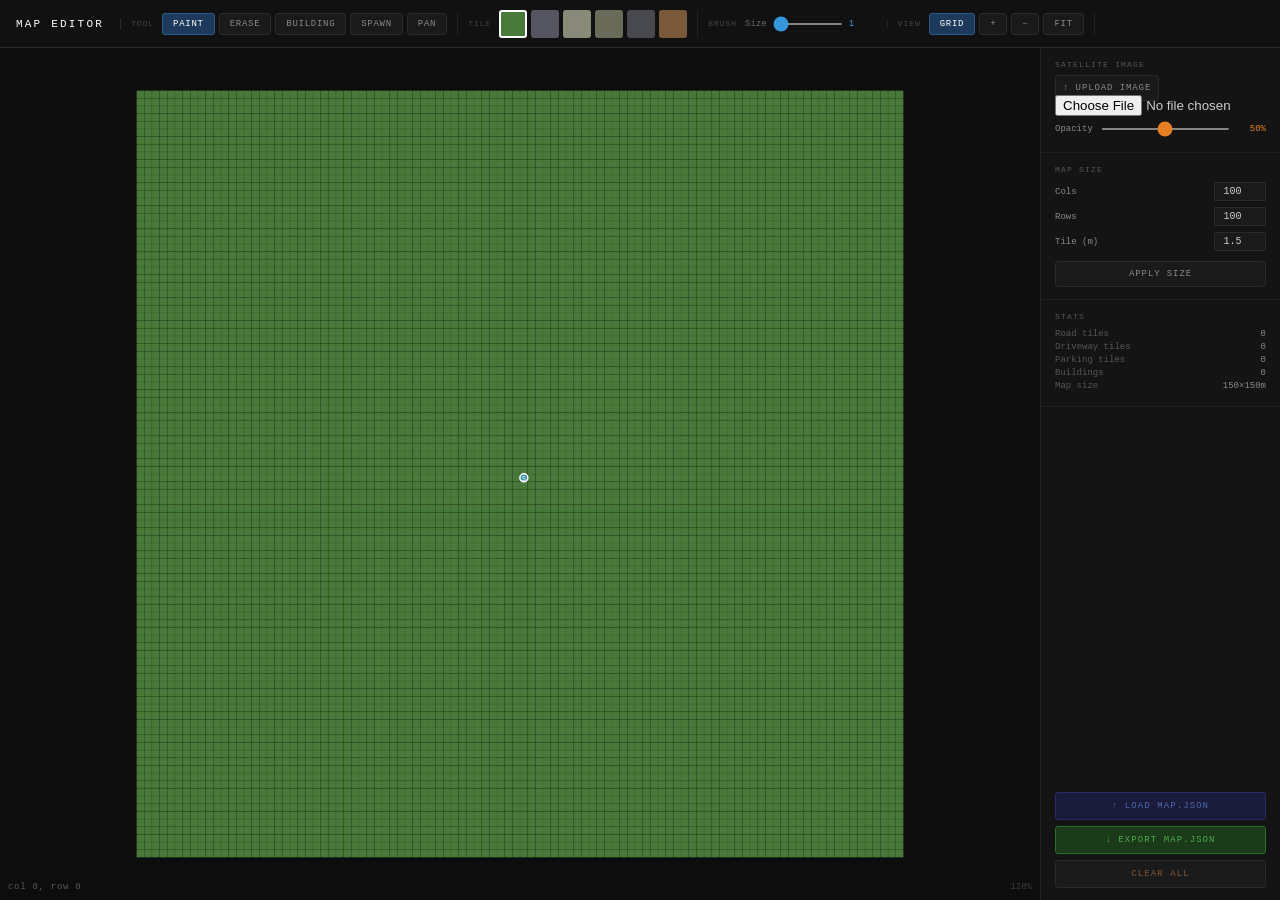
<file: snow_plow/map-editor.html>
<!DOCTYPE html>
<html lang="en">
<head>
<meta charset="UTF-8">
<title>Map Editor</title>
<style>
* { margin:0; padding:0; box-sizing:border-box; }
body { background:#1a1a1a; color:#ccc; font-family:'Courier New',monospace; overflow:hidden; display:flex; flex-direction:column; height:100vh; }

/* ── TOOLBAR ── */
#toolbar {
  height:48px; background:#111; border-bottom:1px solid #2a2a2a;
  display:flex; align-items:center; gap:0; flex-shrink:0; overflow-x:auto;
}
#toolbar-title { padding:0 16px; font-size:11px; letter-spacing:0.2em; color:#fff; text-transform:uppercase; border-right:1px solid #2a2a2a; white-space:nowrap; }
.tool-group { display:flex; align-items:center; padding:0 10px; border-right:1px solid #222; gap:4px; }
.tool-group-label { font-size:8px; color:#444; letter-spacing:0.12em; text-transform:uppercase; margin-right:4px; }
.tool-btn {
  padding:5px 10px; border-radius:3px; border:1px solid #2a2a2a;
  background:#1a1a1a; color:#888; font-family:'Courier New',monospace;
  font-size:9px; letter-spacing:0.08em; cursor:pointer; text-transform:uppercase;
  transition:all 0.1s; white-space:nowrap;
}
.tool-btn:hover { background:#222; color:#ccc; }
.tool-btn.active { background:#1d3a5c; border-color:#2a5a8a; color:#fff; }
.tool-btn.danger { color:#853; }
.tool-btn.danger:hover { background:#2a1a1a; color:#e74c3c; }
.tool-btn.success { background:#1a3a1a; border-color:#2a6a2a; color:#4aaa4a; }
.tool-btn.success:hover { background:#2a5a2a; }

/* Tile palette */
.tile-swatch {
  width:28px; height:28px; border-radius:3px; cursor:pointer;
  border:2px solid transparent; transition:border-color 0.1s;
  position:relative; flex-shrink:0;
}
.tile-swatch:hover { border-color:rgba(255,255,255,0.3); }
.tile-swatch.active { border-color:#fff; }
.tile-swatch[title]:hover::after {
  content:attr(title); position:absolute; top:32px; left:50%; transform:translateX(-50%);
  background:#000; color:#fff; font-size:9px; padding:2px 6px; border-radius:2px;
  white-space:nowrap; pointer-events:none; z-index:100;
}

/* Sliders */
.tool-slider { display:flex; align-items:center; gap:6px; }
.tool-slider label { font-size:9px; color:#666; }
.tool-slider input[type=range] { width:70px; height:2px; accent-color:#3498db; }
.tool-slider span { font-size:9px; color:#3498db; width:28px; }

/* ── MAIN AREA ── */
#main { display:flex; flex:1; overflow:hidden; }

/* ── CANVAS AREA ── */
#canvas-wrap { flex:1; position:relative; overflow:hidden; background:#0d0d0d; cursor:crosshair; }
#map-canvas { position:absolute; top:0; left:0; image-rendering:pixelated; }
#overlay-canvas { position:absolute; top:0; left:0; pointer-events:none; }
#coords { position:absolute; bottom:8px; left:8px; font-size:9px; color:rgba(255,255,255,0.3); letter-spacing:0.08em; pointer-events:none; }
#zoom-level { position:absolute; bottom:8px; right:8px; font-size:9px; color:rgba(255,255,255,0.2); pointer-events:none; }

/* ── SIDEBAR ── */
#sidebar {
  width:240px; flex-shrink:0; background:#141414; border-left:1px solid #222;
  display:flex; flex-direction:column; overflow:hidden;
}
.side-section { border-bottom:1px solid #1e1e1e; padding:12px 14px; }
.side-label { font-size:8px; letter-spacing:0.15em; color:#555; text-transform:uppercase; margin-bottom:8px; }
.side-row { display:flex; align-items:center; gap:8px; margin-bottom:6px; }
.side-row label { font-size:9px; color:#888; flex:1; }
.side-row input[type=range] { flex:2; height:2px; accent-color:#e67e22; }
.side-row span { font-size:9px; color:#e67e22; width:32px; text-align:right; }
.side-row input[type=file] { display:none; }
.file-btn {
  width:100%; padding:7px; background:#1a1a1a; border:1px solid #2a2a2a;
  border-radius:3px; color:#888; font-family:'Courier New',monospace; font-size:9px;
  letter-spacing:0.1em; text-transform:uppercase; cursor:pointer; text-align:center;
  transition:all 0.1s;
}
.file-btn:hover { background:#222; color:#ccc; }
#sat-preview { width:100%; aspect-ratio:16/9; background:#0d0d0d; border:1px solid #1e1e1e; border-radius:2px; object-fit:cover; display:none; margin-bottom:6px; }

/* Map size */
.size-input { width:52px; background:#1a1a1a; border:1px solid #2a2a2a; border-radius:2px; color:#ccc; font-family:'Courier New',monospace; font-size:10px; padding:3px 6px; text-align:center; }

/* Stats */
.stat-row { display:flex; justify-content:space-between; margin-bottom:3px; }
.stat-label { font-size:9px; color:#555; }
.stat-val { font-size:9px; color:#888; }

/* Building panel */
.bld-mode-hint { font-size:9px; color:#555; line-height:1.6; }
.bld-row { display:flex; align-items:center; gap:6px; margin-bottom:5px; }
.bld-row label { font-size:9px; color:#777; width:60px; }
.bld-row input[type=range] { flex:1; height:2px; accent-color:#9b59b6; }
.bld-row span { font-size:9px; color:#9b59b6; width:28px; text-align:right; }

#actions { padding:12px 14px; margin-top:auto; display:flex; flex-direction:column; gap:6px; }
.action-btn {
  width:100%; padding:8px; background:#1a1a1a; border:1px solid #2a2a2a; border-radius:3px;
  color:#777; font-family:'Courier New',monospace; font-size:9px; letter-spacing:0.12em;
  text-transform:uppercase; cursor:pointer; transition:all 0.1s;
}
.action-btn:hover { background:#222; color:#ccc; }
.action-btn.primary { background:#1a3a1a; border-color:#2a6a2a; color:#4aaa4a; }
.action-btn.primary:hover { background:#2a5a2a; }
.action-btn.secondary { background:#1a1a3a; border-color:#2a2a6a; color:#4a6aaa; }
.action-btn.secondary:hover { background:#2a2a5a; }

/* Toast */
#toast {
  position:fixed; bottom:20px; left:50%; transform:translateX(-50%);
  background:#1a3a1a; border:1px solid #2a6a2a; color:#4aaa4a;
  font-family:'Courier New',monospace; font-size:10px; letter-spacing:0.1em;
  padding:8px 16px; border-radius:4px; z-index:999;
  opacity:0; transition:opacity 0.3s; pointer-events:none;
}
</style>
</head>
<body>

<!-- TOOLBAR -->
<div id="toolbar">
  <div id="toolbar-title">Map Editor</div>

  <div class="tool-group">
    <span class="tool-group-label">Tool</span>
    <button class="tool-btn active" id="tool-paint" title="Paint tiles">Paint</button>
    <button class="tool-btn" id="tool-erase" title="Erase to grass">Erase</button>
    <button class="tool-btn" id="tool-building" title="Place buildings">Building</button>
    <button class="tool-btn" id="tool-spawn" title="Set spawn point">Spawn</button>
    <button class="tool-btn" id="tool-pan" title="Pan view (or hold Space)">Pan</button>
  </div>

  <div class="tool-group">
    <span class="tool-group-label">Tile</span>
    <div class="tile-swatch active" id="swatch-grass"     title="Grass"       style="background:#4a7a3a" data-tile="G"></div>
    <div class="tile-swatch"        id="swatch-road"      title="Road"        style="background:#555560" data-tile="R"></div>
    <div class="tile-swatch"        id="swatch-sidewalk"  title="Sidewalk"    style="background:#8a8a7a" data-tile="S"></div>
    <div class="tile-swatch"        id="swatch-driveway"  title="Driveway"    style="background:#6a6a58" data-tile="D"></div>
    <div class="tile-swatch"        id="swatch-parking"   title="Parking Lot" style="background:#48484f" data-tile="P"></div>
    <div class="tile-swatch"        id="swatch-house"     title="House Footprint (no snow)" style="background:#7a5a3a" data-tile="H"></div>
  </div>

  <div class="tool-group">
    <span class="tool-group-label">Brush</span>
    <div class="tool-slider">
      <label>Size</label>
      <input type="range" id="brush-size" min="1" max="9" step="2" value="1">
      <span id="brush-size-val">1</span>
    </div>
  </div>

  <div class="tool-group">
    <span class="tool-group-label">View</span>
    <button class="tool-btn" id="btn-grid">Grid</button>
    <button class="tool-btn" id="btn-zoom-in">+</button>
    <button class="tool-btn" id="btn-zoom-out">−</button>
    <button class="tool-btn" id="btn-fit">Fit</button>
  </div>
</div>

<!-- MAIN -->
<div id="main">
  <div id="canvas-wrap">
    <canvas id="map-canvas"></canvas>
    <canvas id="overlay-canvas"></canvas>
    <div id="coords">col 0, row 0</div>
    <div id="zoom-level">100%</div>
  </div>

  <div id="sidebar">

    <div class="side-section">
      <div class="side-label">Satellite Image</div>
      <img id="sat-preview" alt="preview">
      <label class="file-btn" for="sat-upload">↑ Upload Image</label>
      <input type="file" id="sat-upload" accept="image/*">
      <div class="side-row" style="margin-top:8px">
        <label>Opacity</label>
        <input type="range" id="sat-opacity" min="0" max="100" value="50">
        <span id="sat-opacity-val">50%</span>
      </div>
      <div id="sat-transform" style="display:none;margin-top:4px">
        <div class="side-label" style="margin-top:6px">Transform</div>
        <div class="img-transform-row">
          <label>Rotation</label>
          <input type="range" id="sat-rot" min="0" max="360" step="1" value="0">
          <span id="sat-rot-val">0°</span>
        </div>
        <div class="img-transform-row">
          <label>Scale</label>
          <input type="range" id="sat-scale" min="20" max="300" step="1" value="100">
          <span id="sat-scale-val">100%</span>
        </div>
        <div class="img-transform-row">
          <label>Offset X</label>
          <input type="range" id="sat-ox" min="-100" max="100" step="1" value="0">
          <span id="sat-ox-val">0%</span>
        </div>
        <div class="img-transform-row">
          <label>Offset Y</label>
          <input type="range" id="sat-oy" min="-100" max="100" step="1" value="0">
          <span id="sat-oy-val">0%</span>
        </div>
        <div style="display:flex;gap:5px;margin-top:6px">
          <button class="img-btn" id="sat-rot-ccw">↺ 90°</button>
          <button class="img-btn" id="sat-rot-cw">↻ 90°</button>
          <button class="img-btn" id="sat-reset">Reset</button>
        </div>
      </div>
    </div>

    <div class="side-section">
      <div class="side-label">Map Size</div>
      <div class="side-row">
        <label>Cols</label>
        <input type="number" class="size-input" id="map-cols" value="100" min="20" max="200">
      </div>
      <div class="side-row">
        <label>Rows</label>
        <input type="number" class="size-input" id="map-rows" value="100" min="20" max="200">
      </div>
      <div class="side-row">
        <label>Tile (m)</label>
        <input type="number" class="size-input" id="tile-size" value="1.5" min="0.5" max="4" step="0.5">
      </div>
      <button class="file-btn" id="resize-btn" style="margin-top:4px">Apply Size</button>
    </div>

    <div class="side-section" id="building-panel" style="display:none">
      <div class="side-label">Building</div>
      <div class="bld-row"><label>Width (m)</label><input type="range" id="bld-w" min="4" max="20" step="1" value="8"><span id="bld-w-val">8</span></div>
      <div class="bld-row"><label>Depth (m)</label><input type="range" id="bld-d" min="4" max="20" step="1" value="6"><span id="bld-d-val">6</span></div>
      <div class="bld-row"><label>Rotation</label><input type="range" id="bld-rot" min="0" max="3" step="1" value="0"><span id="bld-rot-val">0°</span></div>
      <div class="bld-mode-hint" style="margin-top:4px">Click on the map to place a building. Right-click a placed building to delete it.</div>
    </div>

    <div class="side-section">
      <div class="side-label">Stats</div>
      <div class="stat-row"><span class="stat-label">Road tiles</span><span class="stat-val" id="stat-road">0</span></div>
      <div class="stat-row"><span class="stat-label">Driveway tiles</span><span class="stat-val" id="stat-drive">0</span></div>
      <div class="stat-row"><span class="stat-label">Parking tiles</span><span class="stat-val" id="stat-park">0</span></div>
      <div class="stat-row"><span class="stat-label">Buildings</span><span class="stat-val" id="stat-bld">0</span></div>
      <div class="stat-row"><span class="stat-label">Map size</span><span class="stat-val" id="stat-size">—</span></div>
    </div>

    <div id="actions">
      <button class="action-btn secondary" id="btn-load-map">↑ Load map.json</button>
      <input type="file" id="map-upload" accept=".json" style="display:none">
      <button class="action-btn primary" id="btn-export">↓ Export map.json</button>
      <button class="action-btn danger" id="btn-clear" style="color:#853">Clear All</button>
    </div>
  </div>
</div>

<div id="toast"></div>

<script>
'use strict';

// ── TILE DEFINITIONS ─────────────────────────────────────────
const TILES = {
  G: { label:'Grass',     color:'#4a7a3a', snow:true,  snowType:1, weight:1.0, height:0.55, score:false },
  R: { label:'Road',      color:'#555560', snow:true,  snowType:2, weight:3.5, height:0.3,  score:false },
  S: { label:'Sidewalk',  color:'#8a8a7a', snow:true,  snowType:2, weight:2.5, height:0.25, score:false },
  D: { label:'Driveway',  color:'#6a6a58', snow:true,  snowType:2, weight:3.5, height:0.3,  score:true  },
  P: { label:'Parking',   color:'#48484f', snow:true,  snowType:2, weight:3.5, height:0.3,  score:true  },
  H: { label:'House',     color:'#7a5a3a', snow:false, snowType:0, weight:0,   height:0,    score:false },
};

// ── STATE ─────────────────────────────────────────────────────
let COLS = 100, ROWS = 100, TILE_SIZE = 1.5;
let tiles = new Uint8Array(COLS * ROWS); // char codes
let buildings = []; // { col, row, w, d, rot }
let spawnPoint = { col: Math.floor(COLS/2), row: Math.floor(ROWS/2), angle: 0 };

// Fill with grass
tiles.fill('G'.charCodeAt(0));

// ── VIEW STATE ────────────────────────────────────────────────
let zoom = 6; // pixels per tile
let panX = 0, panY = 0;
let showGrid = true;
let satImage = null;
let satOpacity = 0.5;
let satRotation = 0;   // degrees
let satScale = 100;    // percent
let satOffsetX = 0;    // percent of map width
let satOffsetY = 0;    // percent of map height

// ── TOOL STATE ────────────────────────────────────────────────
let currentTool = 'paint';
let currentTile = 'G';
let brushSize = 1;
let isPainting = false;
let isPanning = false;
let panStart = { x: 0, y: 0, px: 0, py: 0 };
let spaceDown = false;

// ── CANVAS SETUP ─────────────────────────────────────────────
const canvasWrap = document.getElementById('canvas-wrap');
const mapCanvas  = document.getElementById('map-canvas');
const overCanvas = document.getElementById('overlay-canvas');
const ctx  = mapCanvas.getContext('2d');
const octx = overCanvas.getContext('2d');

function resizeCanvases() {
  const w = canvasWrap.clientWidth;
  const h = canvasWrap.clientHeight;
  mapCanvas.width  = overCanvas.width  = w;
  mapCanvas.height = overCanvas.height = h;
  render();
}
window.addEventListener('resize', resizeCanvases);

// ── COORDINATE TRANSFORMS ─────────────────────────────────────
function tileToScreen(col, row) {
  return { x: panX + col * zoom, y: panY + row * zoom };
}
function screenToTile(sx, sy) {
  return {
    col: Math.floor((sx - panX) / zoom),
    row: Math.floor((sy - panY) / zoom),
  };
}
function clampTile(col, row) {
  return { col: Math.max(0, Math.min(COLS-1, col)), row: Math.max(0, Math.min(ROWS-1, row)) };
}

// ── FIT VIEW ─────────────────────────────────────────────────
function fitView() {
  const w = canvasWrap.clientWidth, h = canvasWrap.clientHeight;
  const zoomFit = Math.min(w / COLS, h / ROWS);
  zoom = Math.max(2, Math.min(40, zoomFit * 0.9));
  panX = (w - COLS * zoom) / 2;
  panY = (h - ROWS * zoom) / 2;
  render();
}

// ── RENDER ────────────────────────────────────────────────────
function render() {
  const w = mapCanvas.width, h = mapCanvas.height;
  ctx.clearRect(0, 0, w, h);

  // Satellite image with transform
  if (satImage) {
    const mapW = COLS * zoom, mapH = ROWS * zoom;
    const cx = panX + mapW / 2, cy = panY + mapH / 2;
    const scale = satScale / 100;
    const ox = (satOffsetX / 100) * mapW;
    const oy = (satOffsetY / 100) * mapH;
    ctx.save();
    ctx.globalAlpha = satOpacity;
    ctx.translate(cx + ox, cy + oy);
    ctx.rotate(satRotation * Math.PI / 180);
    ctx.drawImage(satImage, -mapW * scale / 2, -mapH * scale / 2, mapW * scale, mapH * scale);
    ctx.restore();
    ctx.globalAlpha = 1;
  }

  // Tiles
  for (let row = 0; row < ROWS; row++) {
    for (let col = 0; col < COLS; col++) {
      const ch = String.fromCharCode(tiles[row * COLS + col]);
      const def = TILES[ch] || TILES.G;
      ctx.fillStyle = def.color;
      ctx.globalAlpha = satImage ? 0.72 : 1.0;
      ctx.fillRect(panX + col * zoom, panY + row * zoom, zoom, zoom);
      ctx.globalAlpha = 1;
    }
  }

  // Grid
  if (showGrid && zoom >= 4) {
    ctx.strokeStyle = 'rgba(0,0,0,0.18)';
    ctx.lineWidth = 0.5;
    for (let col = 0; col <= COLS; col++) {
      const x = panX + col * zoom;
      ctx.beginPath(); ctx.moveTo(x, panY); ctx.lineTo(x, panY + ROWS * zoom); ctx.stroke();
    }
    for (let row = 0; row <= ROWS; row++) {
      const y = panY + row * zoom;
      ctx.beginPath(); ctx.moveTo(panX, y); ctx.lineTo(panX + COLS * zoom, y); ctx.stroke();
    }
  }

  // Buildings
  buildings.forEach((b, bi) => {
    const sx = panX + b.col * zoom;
    const sy = panY + b.row * zoom;
    const sw = (b.w / TILE_SIZE) * zoom;
    const sd = (b.d / TILE_SIZE) * zoom;
    ctx.fillStyle = 'rgba(120,80,50,0.7)';
    ctx.fillRect(sx, sy, sw, sd);
    ctx.strokeStyle = '#c8a060';
    ctx.lineWidth = 1.5;
    ctx.strokeRect(sx, sy, sw, sd);
    // Label
    if (zoom >= 5) {
      ctx.fillStyle = '#f0c080';
      ctx.font = `${Math.max(8, zoom * 0.5)}px Courier New`;
      ctx.textAlign = 'center';
      ctx.fillText('B', sx + sw/2, sy + sd/2 + 3);
    }
  });

  // Spawn point
  {
    const sx = panX + (spawnPoint.col + 0.5) * zoom;
    const sy = panY + (spawnPoint.row + 0.5) * zoom;
    ctx.beginPath();
    ctx.arc(sx, sy, Math.max(4, zoom * 0.4), 0, Math.PI * 2);
    ctx.fillStyle = 'rgba(52,152,219,0.7)';
    ctx.fill();
    ctx.strokeStyle = '#fff';
    ctx.lineWidth = 1.5;
    ctx.stroke();
    if (zoom >= 6) {
      ctx.fillStyle = '#fff';
      ctx.font = `${Math.max(7, zoom * 0.4)}px Courier New`;
      ctx.textAlign = 'center';
      ctx.fillText('S', sx, sy + 3);
    }
  }

  document.getElementById('zoom-level').textContent = Math.round(zoom / 6 * 100) + '%';
  updateStats();
}

// ── OVERLAY (cursor preview) ──────────────────────────────────
function renderOverlay(col, row) {
  octx.clearRect(0, 0, overCanvas.width, overCanvas.height);
  if (col < 0 || col >= COLS || row < 0 || row >= ROWS) return;

  const half = Math.floor(brushSize / 2);
  const sx = panX + (col - half) * zoom;
  const sy = panY + (row - half) * zoom;
  const sz = brushSize * zoom;

  if (currentTool === 'paint') {
    const def = TILES[currentTile];
    octx.fillStyle = def ? def.color + '88' : '#ffffff44';
    octx.fillRect(sx, sy, sz, sz);
    octx.strokeStyle = '#fff';
    octx.lineWidth = 1;
    octx.strokeRect(sx, sy, sz, sz);
  } else if (currentTool === 'erase') {
    octx.strokeStyle = '#e74c3c';
    octx.lineWidth = 1.5;
    octx.strokeRect(sx, sy, sz, sz);
  } else if (currentTool === 'building') {
    const bw = parseFloat(document.getElementById('bld-w').value);
    const bd = parseFloat(document.getElementById('bld-d').value);
    const sw = (bw / TILE_SIZE) * zoom;
    const sd = (bd / TILE_SIZE) * zoom;
    const bsx = panX + col * zoom;
    const bsy = panY + row * zoom;
    octx.fillStyle = 'rgba(155,89,182,0.4)';
    octx.fillRect(bsx, bsy, sw, sd);
    octx.strokeStyle = '#9b59b6';
    octx.lineWidth = 1.5;
    octx.strokeRect(bsx, bsy, sw, sd);
  } else if (currentTool === 'spawn') {
    const cx = panX + (col + 0.5) * zoom;
    const cy = panY + (row + 0.5) * zoom;
    octx.beginPath();
    octx.arc(cx, cy, Math.max(4, zoom * 0.4), 0, Math.PI * 2);
    octx.fillStyle = 'rgba(52,152,219,0.5)';
    octx.fill();
    octx.strokeStyle = '#3498db';
    octx.lineWidth = 1.5;
    octx.stroke();
  }
}

// ── PAINT ─────────────────────────────────────────────────────
function paintAt(col, row) {
  const half = Math.floor(brushSize / 2);
  for (let dc = -half; dc <= half; dc++) {
    for (let dr = -half; dr <= half; dr++) {
      const c = col + dc, r = row + dr;
      if (c < 0 || c >= COLS || r < 0 || r >= ROWS) continue;
      const ch = currentTool === 'erase' ? 'G' : currentTile;
      tiles[r * COLS + c] = ch.charCodeAt(0);
    }
  }
  render();
}

// ── INPUT HANDLING ────────────────────────────────────────────
function getCanvasPos(e) {
  const rect = canvasWrap.getBoundingClientRect();
  return { x: e.clientX - rect.left, y: e.clientY - rect.top };
}

canvasWrap.addEventListener('mousedown', e => {
  const pos = getCanvasPos(e);
  const { col, row } = screenToTile(pos.x, pos.y);

  if (e.button === 1 || spaceDown || currentTool === 'pan') {
    isPanning = true;
    panStart = { x: pos.x, y: pos.y, px: panX, py: panY };
    canvasWrap.style.cursor = 'grabbing';
    return;
  }

  if (e.button === 2) {
    // Right click — delete building under cursor
    const bi = buildings.findIndex(b => {
      const bwTiles = b.w / TILE_SIZE, bdTiles = b.d / TILE_SIZE;
      return col >= b.col && col < b.col + bwTiles && row >= b.row && row < b.row + bdTiles;
    });
    if (bi >= 0) { buildings.splice(bi, 1); render(); }
    return;
  }

  if (col < 0 || col >= COLS || row < 0 || row >= ROWS) return;

  if (currentTool === 'building') {
    const bw = parseFloat(document.getElementById('bld-w').value);
    const bd = parseFloat(document.getElementById('bld-d').value);
    const rot = parseInt(document.getElementById('bld-rot').value);
    buildings.push({ col, row, w: bw, d: bd, rot });
    render();
    return;
  }

  if (currentTool === 'spawn') {
    spawnPoint = { col, row, angle: 0 };
    render();
    return;
  }

  if (currentTool === 'paint' || currentTool === 'erase') {
    isPainting = true;
    paintAt(col, row);
  }
});

window.addEventListener('mousemove', e => {
  const pos = getCanvasPos(e);
  const { col, row } = screenToTile(pos.x, pos.y);

  document.getElementById('coords').textContent =
    `col ${col}, row ${row}  (${(col * TILE_SIZE - (COLS/2)*TILE_SIZE).toFixed(1)}m, ${(row * TILE_SIZE - (ROWS/2)*TILE_SIZE).toFixed(1)}m)`;

  if (isPanning) {
    panX = panStart.px + (pos.x - panStart.x);
    panY = panStart.py + (pos.y - panStart.y);
    render();
  } else if (isPainting && (currentTool === 'paint' || currentTool === 'erase')) {
    paintAt(col, row);
  }
  renderOverlay(col, row);
});

window.addEventListener('mouseup', () => {
  isPainting = false;
  isPanning = false;
  canvasWrap.style.cursor = spaceDown ? 'grab' : 'crosshair';
});

canvasWrap.addEventListener('wheel', e => {
  e.preventDefault();
  const pos = getCanvasPos(e);
  const { col, row } = screenToTile(pos.x, pos.y);
  const factor = e.deltaY < 0 ? 1.15 : 0.87;
  const newZoom = Math.max(2, Math.min(48, zoom * factor));
  panX = pos.x - col * newZoom;
  panY = pos.y - row * newZoom;
  zoom = newZoom;
  render();
}, { passive: false });

canvasWrap.addEventListener('contextmenu', e => e.preventDefault());

window.addEventListener('keydown', e => {
  if (e.code === 'Space') { spaceDown = true; canvasWrap.style.cursor = 'grab'; e.preventDefault(); }
  if (e.code === 'KeyG') toggleGrid();
  if (e.code === 'KeyP') setTool('paint');
  if (e.code === 'KeyE') setTool('erase');
  if (e.code === 'KeyB') setTool('building');
  if (e.key === '=' || e.key === '+') zoomIn();
  if (e.key === '-') zoomOut();
});
window.addEventListener('keyup', e => {
  if (e.code === 'Space') { spaceDown = false; canvasWrap.style.cursor = 'crosshair'; }
});

// ── TOOLBAR BUTTONS ───────────────────────────────────────────
function setTool(t) {
  currentTool = t;
  document.querySelectorAll('[id^=tool-]').forEach(b => b.classList.remove('active'));
  const btn = document.getElementById('tool-' + t);
  if (btn) btn.classList.add('active');
  document.getElementById('building-panel').style.display = t === 'building' ? 'block' : 'none';
  canvasWrap.style.cursor = t === 'pan' ? 'grab' : 'crosshair';
}
['paint','erase','building','spawn','pan'].forEach(t => {
  document.getElementById('tool-' + t).addEventListener('click', () => setTool(t));
});

// Tile swatches
document.querySelectorAll('.tile-swatch').forEach(sw => {
  sw.addEventListener('click', () => {
    document.querySelectorAll('.tile-swatch').forEach(s => s.classList.remove('active'));
    sw.classList.add('active');
    currentTile = sw.dataset.tile;
    if (currentTool !== 'erase' && currentTool !== 'building' && currentTool !== 'spawn' && currentTool !== 'pan') {
      setTool('paint');
    }
  });
});

// Brush size
document.getElementById('brush-size').addEventListener('input', e => {
  brushSize = parseInt(e.target.value);
  document.getElementById('brush-size-val').textContent = brushSize;
});

// Grid toggle
function toggleGrid() {
  showGrid = !showGrid;
  document.getElementById('btn-grid').classList.toggle('active', showGrid);
  render();
}
document.getElementById('btn-grid').classList.add('active');
document.getElementById('btn-grid').addEventListener('click', toggleGrid);

function zoomIn() {
  const cx = canvasWrap.clientWidth / 2, cy = canvasWrap.clientHeight / 2;
  const { col, row } = screenToTile(cx, cy);
  zoom = Math.min(48, zoom * 1.2);
  panX = cx - col * zoom; panY = cy - row * zoom;
  render();
}
function zoomOut() {
  const cx = canvasWrap.clientWidth / 2, cy = canvasWrap.clientHeight / 2;
  const { col, row } = screenToTile(cx, cy);
  zoom = Math.max(2, zoom / 1.2);
  panX = cx - col * zoom; panY = cy - row * zoom;
  render();
}
document.getElementById('btn-zoom-in').addEventListener('click', zoomIn);
document.getElementById('btn-zoom-out').addEventListener('click', zoomOut);
document.getElementById('btn-fit').addEventListener('click', fitView);

// ── SATELLITE IMAGE ───────────────────────────────────────────
document.getElementById('sat-upload').addEventListener('change', e => {
  const file = e.target.files[0];
  if (!file) return;
  const url = URL.createObjectURL(file);
  const img = new Image();
  img.onload = () => {
    satImage = img;
    const preview = document.getElementById('sat-preview');
    preview.src = url;
    preview.style.display = 'block';
    document.getElementById('sat-transform').style.display = 'block';
    render();
  };
  img.src = url;
});

// Transform controls
function updateTransformSlider(id, valId, suffix, varSetter) {
  document.getElementById(id).addEventListener('input', e => {
    varSetter(parseFloat(e.target.value));
    document.getElementById(valId).textContent = e.target.value + suffix;
    render();
  });
}
updateTransformSlider('sat-rot',   'sat-rot-val',   '°', v => satRotation = v);
updateTransformSlider('sat-scale', 'sat-scale-val', '%', v => satScale = v);
updateTransformSlider('sat-ox',    'sat-ox-val',    '%', v => satOffsetX = v);
updateTransformSlider('sat-oy',    'sat-oy-val',    '%', v => satOffsetY = v);

document.getElementById('sat-rot-ccw').addEventListener('click', () => {
  satRotation = ((satRotation - 90) + 360) % 360;
  document.getElementById('sat-rot').value = satRotation;
  document.getElementById('sat-rot-val').textContent = satRotation + '°';
  render();
});
document.getElementById('sat-rot-cw').addEventListener('click', () => {
  satRotation = (satRotation + 90) % 360;
  document.getElementById('sat-rot').value = satRotation;
  document.getElementById('sat-rot-val').textContent = satRotation + '°';
  render();
});
document.getElementById('sat-reset').addEventListener('click', () => {
  satRotation = 0; satScale = 100; satOffsetX = 0; satOffsetY = 0;
  document.getElementById('sat-rot').value = 0;
  document.getElementById('sat-rot-val').textContent = '0°';
  document.getElementById('sat-scale').value = 100;
  document.getElementById('sat-scale-val').textContent = '100%';
  document.getElementById('sat-ox').value = 0;
  document.getElementById('sat-ox-val').textContent = '0%';
  document.getElementById('sat-oy').value = 0;
  document.getElementById('sat-oy-val').textContent = '0%';
  render();
});

document.getElementById('sat-opacity').addEventListener('input', e => {
  satOpacity = parseInt(e.target.value) / 100;
  document.getElementById('sat-opacity-val').textContent = e.target.value + '%';
  render();
});

// ── MAP SIZE ──────────────────────────────────────────────────
document.getElementById('resize-btn').addEventListener('click', () => {
  const newCols = parseInt(document.getElementById('map-cols').value);
  const newRows = parseInt(document.getElementById('map-rows').value);
  const newTile = parseFloat(document.getElementById('tile-size').value);
  if (!confirm(`Resize to ${newCols}×${newRows}? Painted tiles outside the new bounds will be lost.`)) return;

  const newTiles = new Uint8Array(newCols * newRows).fill('G'.charCodeAt(0));
  const minC = Math.min(COLS, newCols), minR = Math.min(ROWS, newRows);
  for (let r = 0; r < minR; r++)
    for (let c = 0; c < minC; c++)
      newTiles[r * newCols + c] = tiles[r * COLS + c];

  COLS = newCols; ROWS = newRows; TILE_SIZE = newTile;
  tiles = newTiles;
  spawnPoint = { col: Math.floor(COLS/2), row: Math.floor(ROWS/2), angle: 0 };
  buildings = buildings.filter(b => b.col < COLS && b.row < ROWS);
  fitView();
});

// ── BUILDING SLIDERS ─────────────────────────────────────────
[['bld-w','bld-w-val','m'],['bld-d','bld-d-val','m'],['bld-rot','bld-rot-val','°']].forEach(([id, vid, suffix]) => {
  document.getElementById(id).addEventListener('input', e => {
    const v = e.target.value;
    document.getElementById(vid).textContent = suffix === '°' ? (parseInt(v) * 90) + '°' : v + suffix;
  });
});

// ── STATS ─────────────────────────────────────────────────────
function updateStats() {
  let road = 0, drive = 0, park = 0;
  for (let i = 0; i < tiles.length; i++) {
    const ch = String.fromCharCode(tiles[i]);
    if (ch === 'R') road++;
    else if (ch === 'D') drive++;
    else if (ch === 'P') park++;
  }
  document.getElementById('stat-road').textContent = road;
  document.getElementById('stat-drive').textContent = drive;
  document.getElementById('stat-park').textContent = park;
  document.getElementById('stat-bld').textContent = buildings.length;
  document.getElementById('stat-size').textContent =
    `${(COLS * TILE_SIZE).toFixed(0)}×${(ROWS * TILE_SIZE).toFixed(0)}m`;
}

// ── EXPORT map.json ───────────────────────────────────────────
document.getElementById('btn-export').addEventListener('click', () => {
  // Run-length encode tiles for compact storage
  let tileStr = '';
  for (let i = 0; i < tiles.length; i++) tileStr += String.fromCharCode(tiles[i]);

  const data = {
    cols: COLS,
    rows: ROWS,
    tileSize: TILE_SIZE,
    tiles: tileStr,
    buildings: buildings.map(b => ({
      col: b.col, row: b.row,
      w: b.w, d: b.d, rot: b.rot || 0,
    })),
    spawnPoint: { col: spawnPoint.col, row: spawnPoint.row, angle: spawnPoint.angle || 0 },
    tileTypes: TILES, // embed tile definitions for game reference
  };

  const blob = new Blob([JSON.stringify(data, null, 2)], { type: 'application/json' });
  const url = URL.createObjectURL(blob);
  const a = document.createElement('a');
  a.href = url; a.download = 'map.json'; a.click();
  URL.revokeObjectURL(url);
  showToast('Exported map.json — drop it next to truck-game-v2.html');
});

// ── LOAD map.json ─────────────────────────────────────────────
document.getElementById('btn-load-map').addEventListener('click', () => {
  document.getElementById('map-upload').click();
});
document.getElementById('map-upload').addEventListener('change', e => {
  const file = e.target.files[0];
  if (!file) return;
  const reader = new FileReader();
  reader.onload = ev => {
    try {
      const data = JSON.parse(ev.target.result);
      loadMapData(data);
      showToast(`Loaded map: ${data.cols}×${data.rows} tiles`);
    } catch(err) {
      alert('Failed to parse map.json: ' + err.message);
    }
  };
  reader.readAsText(file);
});

function loadMapData(data) {
  COLS = data.cols || 100;
  ROWS = data.rows || 100;
  TILE_SIZE = data.tileSize || 1.5;
  tiles = new Uint8Array(COLS * ROWS).fill('G'.charCodeAt(0));
  if (data.tiles) {
    for (let i = 0; i < Math.min(data.tiles.length, tiles.length); i++)
      tiles[i] = data.tiles.charCodeAt(i);
  }
  buildings = data.buildings || [];
  spawnPoint = data.spawnPoint || { col: Math.floor(COLS/2), row: Math.floor(ROWS/2), angle: 0 };
  document.getElementById('map-cols').value = COLS;
  document.getElementById('map-rows').value = ROWS;
  document.getElementById('tile-size').value = TILE_SIZE;
  fitView();
}

// ── CLEAR ─────────────────────────────────────────────────────
document.getElementById('btn-clear').addEventListener('click', () => {
  if (!confirm('Clear all tiles and buildings?')) return;
  tiles.fill('G'.charCodeAt(0));
  buildings = [];
  spawnPoint = { col: Math.floor(COLS/2), row: Math.floor(ROWS/2), angle: 0 };
  render();
});

// ── TOAST ─────────────────────────────────────────────────────
function showToast(msg) {
  const t = document.getElementById('toast');
  t.textContent = msg; t.style.opacity = '1';
  clearTimeout(t._timer);
  t._timer = setTimeout(() => t.style.opacity = '0', 3000);
}

// ── INIT ──────────────────────────────────────────────────────
resizeCanvases();
fitView();
</script>
</body>
</html>
</file>
